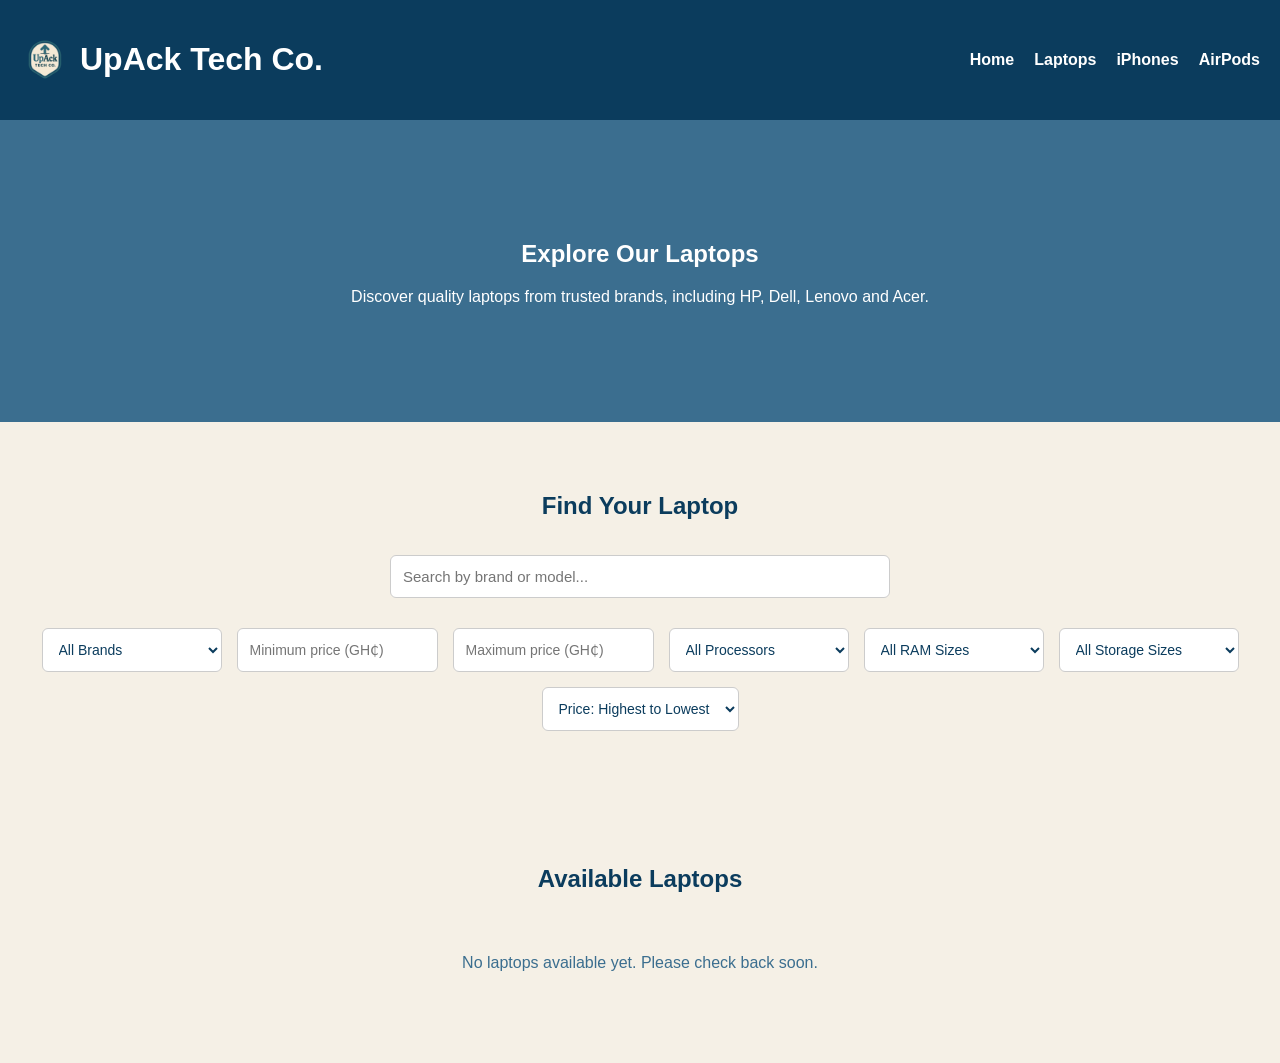
<file: laptops.html>
<!DOCTYPE html>
<html lang="en">
<head>
  <meta charset="UTF-8">
  <meta name="viewport" content="width=device-width, initial-scale=1.0">
  <title>UpAck Tech Co. | Laptops</title>
  <link rel="stylesheet" href="style.css">
</head>
<body data-category="laptops">

  <!-- Header -->
  <header>
    <div class="logo">
      <img src="file_000000003e446243a9d1d703ee7481a4.png" alt="UpAck Tech Logo">
      <h1>UpAck Tech Co.</h1>
    </div>

    <nav>
      <ul>
        <li><a href="index.html">Home</a></li>
        <li><a href="laptops.html">Laptops</a></li>
        <li><a href="iphones.html">iPhones</a></li>
        <li><a href="airpods.html">AirPods</a></li>
      </ul>
    </nav>
  </header>
    <!-- Laptops Introduction -->
  <section class="hero">
    <h2>Explore Our Laptops</h2>
    <p>Discover quality laptops from trusted brands, including HP, Dell, Lenovo and Acer.</p>
  </section>
    <!-- Laptop Catalogue Controls -->
  <section class="products">
    <h2>Find Your Laptop</h2>

    <input
      type="search"
      id="product-search"
      placeholder="Search by brand or model..."
    >

    <div class="catalogue-filters">

      <select id="brand-filter">
        <option value="">All Brands</option>
        <option value="HP">HP</option>
        <option value="Dell">Dell</option>
        <option value="Lenovo">Lenovo</option>
        <option value="Acer">Acer</option>
      </select>
      <input
  type="number"
  id="min-price"
  placeholder="Minimum price (GH₵)"
  min="0"
>

<input
  type="number"
  id="max-price"
  placeholder="Maximum price (GH₵)"
  min="0"
>
      <select id="processor-filter">
  <option value="">All Processors</option>
  <option value="Intel Core i3">Intel Core i3</option>
  <option value="Intel Core i5">Intel Core i5</option>
  <option value="Intel Core i7">Intel Core i7</option>
  <option value="Intel Core i9">Intel Core i9</option>
  <option value="AMD Ryzen 3">AMD Ryzen 3</option>
  <option value="AMD Ryzen 5">AMD Ryzen 5</option>
  <option value="AMD Ryzen 7">AMD Ryzen 7</option>
  <option value="AMD Ryzen 9">AMD Ryzen 9</option>
</select>
      <select id="ram-filter">
  <option value="">All RAM Sizes</option>
  <option value="4GB">4GB RAM</option>
  <option value="8GB">8GB RAM</option>
  <option value="16GB">16GB RAM</option>
  <option value="32GB">32GB RAM</option>
  <option value="64GB">64GB RAM</option>
</select>
    <select id="storage-filter">
  <option value="">All Storage Sizes</option>
  <option value="128GB">128GB SSD</option>
  <option value="256GB">256GB SSD</option>
  <option value="512GB">512GB SSD</option>
  <option value="1TB">1TB SSD</option>
  <option value="2TB">2TB SSD</option>
</select>  

      <select id="price-sort">
        <option value="high-low">Price: Highest to Lowest</option>
        <option value="low-high">Price: Lowest to Highest</option>
        <option value="newest">Newest Arrivals</option>
      </select>

    </div>
  </section>
    <!-- Laptop Product Display -->
  <section class="products">
    <h2>Available Laptops</h2>

    <div class="product-grid" id="product-grid">

      <p id="catalogue-message">
        Our laptop collection will be displayed here.
        Check back for available products.
      </p>

    </div>
  </section>
  <script src="script.js"></script>
</body>
</html>
</file>
<file: style.css>
:root {
  --cream: #f5f0e6;
  --navy: #0b3c5d;
  --faded-blue: #3b6e8f;
}

body {
  margin: 0;
  font-family: Arial, sans-serif;
  background-color: var(--cream);
  color: var(--navy);
}

/* Header */
header {
  display: flex;
  justify-content: space-between;
  align-items: center;
  padding: 20px;
  background: var(--navy);
  color: white;
}

header .logo {
  display: flex;
  align-items: center;
}

header .logo img {
  height: 50px;
  margin-right: 10px;
}

header nav ul {
  list-style: none;
  display: flex;
  gap: 20px;
}

header nav ul li a {
  text-decoration: none;
  color: white;
  font-weight: bold;
}

header nav ul li a:hover {
  color: var(--faded-blue);
}

/* Hero Section */
.hero {
  text-align: center;
  padding: 100px 20px;
  background: var(--faded-blue);
  color: white;
}

.hero .btn {
  background: white;
  color: var(--navy);
  padding: 10px 20px;
  margin-top: 20px;
  display: inline-block;
  text-decoration: none;
  border-radius: 5px;
  font-weight: bold;
}


/* Thursday Discount Image */
.promo-image {
  display: block;
  width: 100%;
  max-width: 500px;
  height: auto;
  margin: 30px auto 0;
  border-radius: 10px;
}
/* Products */
.products {
  padding: 50px 20px;
  text-align: center;
}

.product-grid {
  display: flex;
  justify-content: center;
  gap: 20px;
  flex-wrap: wrap;
}

.product-card {
  background: white;
  border: 1px solid #ccc;
  border-radius: 8px;
  padding: 20px;
  width: 250px;
  box-shadow: 0 2px 5px rgba(0,0,0,0.1);
}

.product-card img {
  width: 100%;
  border-radius: 8px;
}

.product-card button {
  margin-top: 10px;
  padding: 10px;
  border: none;
  background: var(--faded-blue);
  color: white;
  font-weight: bold;
  cursor: pointer;
  border-radius: 5px;
}

.product-card button:hover {
  background: var(--navy);
}

/* Category Links */
.category-link {
  display: inline-block;
  margin-top: 10px;
  padding: 10px 20px;
  background: var(--faded-blue);
  color: white;
  font-weight: bold;
  text-decoration: none;
  border-radius: 5px;
}

.category-link:hover {
  background: var(--navy);
}
/* Laptop Catalogue Controls */
#product-search {
  width: 90%;
  max-width: 500px;
  padding: 12px;
  margin: 15px auto;
  border: 1px solid #ccc;
  border-radius: 6px;
  font-size: 15px;
  box-sizing: border-box;
}

.catalogue-filters {
  display: flex;
  justify-content: center;
  gap: 15px;
  flex-wrap: wrap;
  margin: 15px auto;
}

.catalogue-filters select {
  padding: 12px;
  min-width: 180px;
  border: 1px solid #ccc;
  border-radius: 6px;
  background: white;
  color: var(--navy);
  font-size: 14px;
}
.catalogue-filters input {
  padding: 12px;
  min-width: 180px;
  border: 1px solid #ccc;
  border-radius: 6px;
  background: white;
  color: var(--navy);
  font-size: 14px;
  box-sizing: border-box;
}

#catalogue-message {
  width: 100%;
  text-align: center;
  color: var(--faded-blue);
  padding: 25px 10px;
}

/* Mobile Catalogue Layout */
@media (max-width: 600px) {
  .catalogue-filters {
    flex-direction: column;
    align-items: center;
  }

  .catalogue-filters select {
    width: 90%;
    max-width: 500px;
  }
    .catalogue-filters input {
    width: 90%;
    max-width: 500px;
  }
}
/* Footer */
footer {
  background: var(--navy);
  color: white;
  text-align: center;
  padding: 20px;
}
</file>
